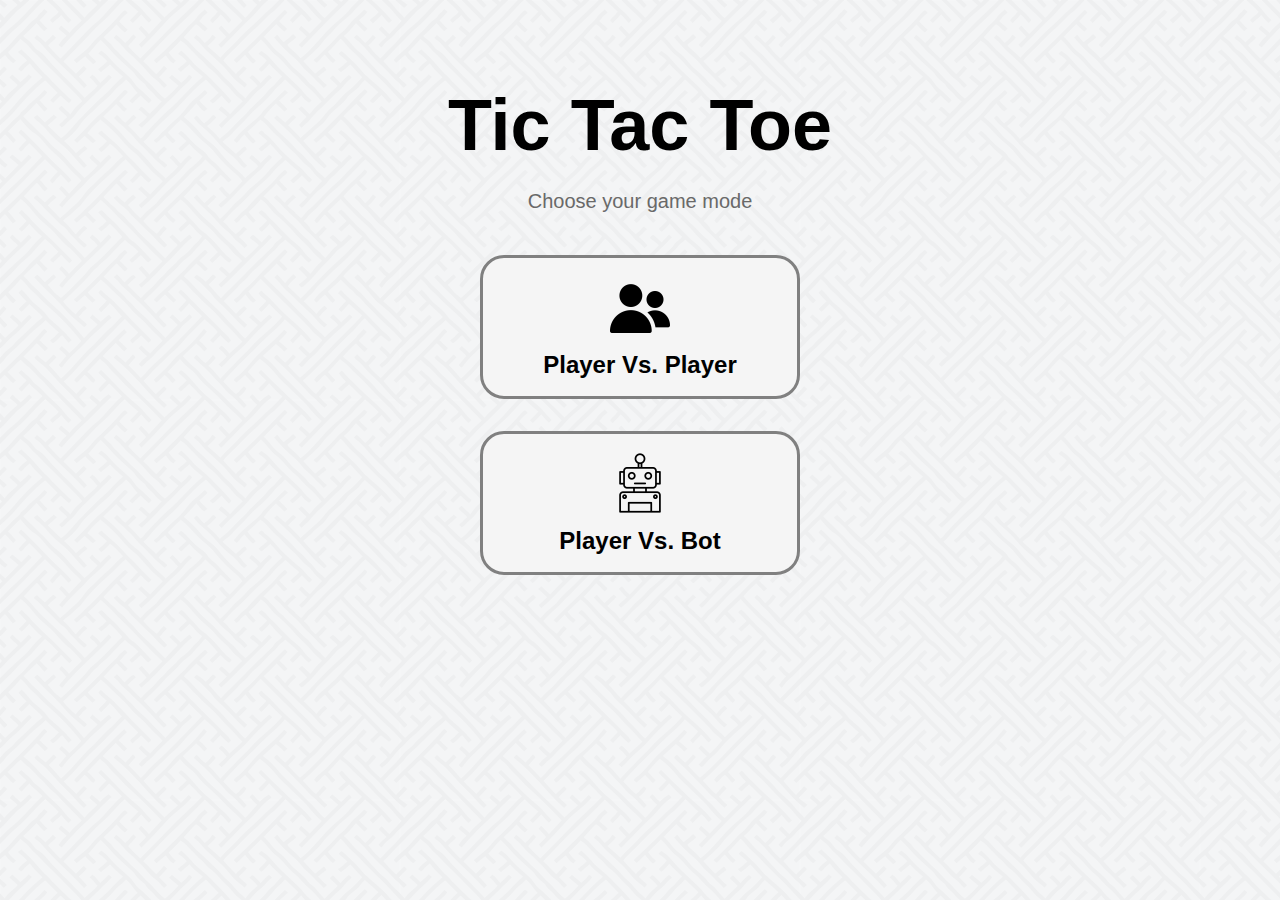
<file: index.html>
<!DOCTYPE html>
<html lang="en">
  <head>
    <meta charset="UTF-8" />
    <meta name="viewport" content="width=device-width, initial-scale=1.0" />
    <link rel="icon" href="./assets/logo.png" type="image/png" />
    <script src="./script.js" defer></script>
    <link rel="stylesheet" href="./style.css" />
    <title>Tic Tac Toe</title>
  </head>
  <body>
    <h1 class="title">Tic Tac Toe</h1>
    <p class="menu-desc">Choose your game mode</p>

    <div class="game-mode">
      <a href="./game.html?=player" class="mode-button" id="player">
        <img src="./assets/group.png" alt="" class="mode-btn-img" />
        <p class="mode-btn-text">Player Vs. Player</p>
      </a>

      <a href="./game.html?=bot" class="mode-button" id="bot">
        <img src="./assets/robot.png" alt="" class="mode-btn-img" />
        <p class="mode-btn-text">Player Vs. Bot</p>
      </a>
    </div>
  </body>
</html>
</file>
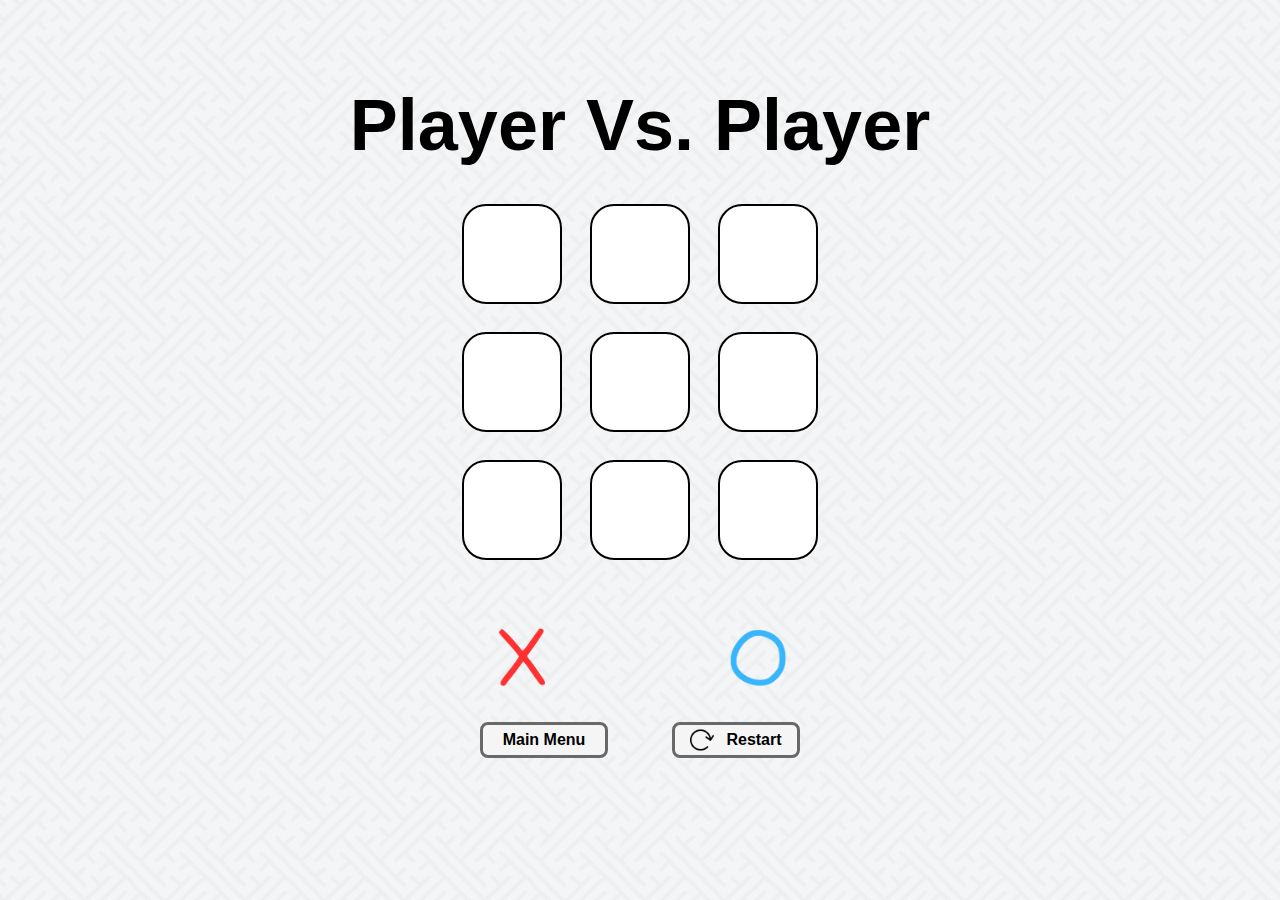
<file: game.html>
<!DOCTYPE html>
<html lang="en">
  <head>
    <meta charset="UTF-8" />
    <meta name="viewport" content="width=device-width, initial-scale=1.0" />
    <link rel="icon" href="./assets/logo.png" type="image/png" />
    <link rel="stylesheet" href="style.css" />
    <script src="script.js" defer></script>
    <title>Tic Tac Toe</title>
  </head>
  <body>
    <h1 id="mode-title" class="title"></h1>

    <div class="play-board">
      <div class="board-row">
        <div class="row-col"></div>
        <div class="row-col"></div>
        <div class="row-col"></div>
      </div>

      <div class="board-row">
        <div class="row-col"></div>
        <div class="row-col"></div>
        <div class="row-col"></div>
      </div>

      <div class="board-row">
        <div class="row-col"></div>
        <div class="row-col"></div>
        <div class="row-col"></div>
      </div>
    </div>

    <div class="game-notif"></div>

    <div class="players-panel">
      <div class="player-card">
        <p class="player-name"></p>
        <img src="./assets/X-removedBg.png" alt="" class="player-mark" />
        <p class="player-score"></p>
      </div>

      <div class="player-card">
        <p class="player-name"></p>
        <img src="./assets/O-removedBg.png" alt="" class="player-mark" />
        <p class="player-score"></p>
      </div>
    </div>

    <div class="button-list">
      <a href="./index.html" class="btn-default" id="back-btn">Main Menu</a>
      <button class="btn-default restart" id="restart-btn">
        <img src="./assets/reload.png" alt="" />Restart
      </button>
    </div>
  </body>
</html>
</file>
<file: style.css>
* {
  padding: 0;
  margin: 0;
  box-sizing: border-box;
  font-family: "Trebuchet MS", "Lucida Sans Unicode", "Lucida Grande",
    "Lucida Sans", Arial, sans-serif;
}

body {
  background-image: url("./assets/background.png");
}

.title {
  display: flex;
  justify-content: center;
  margin-top: 84px;
  margin-bottom: 24px;
  font-weight: bolder;
  font-size: 72px;
}

.menu-desc {
  display: flex;
  justify-content: center;
  margin-bottom: 42px;
  font-size: 20px;
  color: dimgray;
}

.mode-button {
  width: 320px;
  height: 144px;
  display: flex;
  flex-direction: column;
  align-items: center;
  justify-content: center;
  text-decoration: none;
  color: black;
  border: solid gray;
  border-radius: 24px;
  background-color: whitesmoke;
  transform: scale(1);
  transition: transform 0.253s ease-in-out;
}

.mode-button:hover {
  transform: scale(1.1);
}

.mode-btn-img {
  width: 64px;
  height: 64px;
}

.mode-btn-text {
  margin-top: 12px;
  font-size: 24px;
  font-weight: bold;
}

.game-mode {
  display: flex;
  flex-direction: column;
  align-items: center;
  gap: 32px;
}

/* ------------------------ Board Styling ------------------------*/

.play-board {
  display: flex;
  flex-direction: column;
  align-items: center;
}

.board-row {
  display: flex;
  flex-direction: row;
}

.row-col {
  display: flex;
  margin: 14px;
  justify-content: center;
  align-items: center;
  border: 2px solid;
  border-radius: 24px;
  width: 100px;
  height: 100px;
  background-color: white;
  transform: scale(1);
}

.row-col:hover:empty {
  background-color: lightgray;
  transform: scale(1.1);
}

.game-notif {
  display: flex;
  justify-content: center;
  margin-top: 12px;
  font-size: 24px;
  font-weight: bold;
  color: green;
}

/* ------------------------ Player Elements  ------------------------*/
.mark {
  width: 140px;
  height: 80px;
  opacity: 0%;
  transform: scale(0.6);
  transition: opacity 0.4s ease, transform 0.4s ease;
}

.mark.active {
  opacity: 100%;
  transform: scale(1);
}

.players-panel {
  margin-top: 32px;
  display: flex;
  flex-direction: row;
  justify-content: center;
  gap: 96px;
}

.player-card {
  display: flex;
  flex-direction: column;
  align-items: center;
  font-size: 18px;
  font-weight: 600;
}

.player-mark {
  width: 140px;
  height: 80px;
}

/* ------------------------ Button ------------------------ */

.button-list {
  margin-top: 24px;
  display: flex;
  flex-direction: row;
  justify-content: center;
  align-items: center;
  gap: 64px;
}

.btn-default {
  display: flex;
  justify-content: center;
  align-items: center;
  width: 128px;
  height: 36px;
  border: solid dimgray;
  border-radius: 8px;
  color: black;
  text-decoration: none;
  font-size: 16px;
  font-weight: bold;
  background-color: whitesmoke;
  transform: scale(1);
  transition: transform 0.3 ease;
}

.btn-default:hover {
  background-color: lightgray;
  transform: scale(1.05);
}

.btn-default.restart {
  display: flex;
  flex-direction: row;
  justify-content: center;
  gap: 12px;
}

.btn-default.restart img {
  width: 24px;
  height: 24px;
}

/* ------------------------ Responsive Part ------------------------ */
@media screen and (max-width: 768px) {
  .title {
    font-size: 40px;
  }
}
</file>
